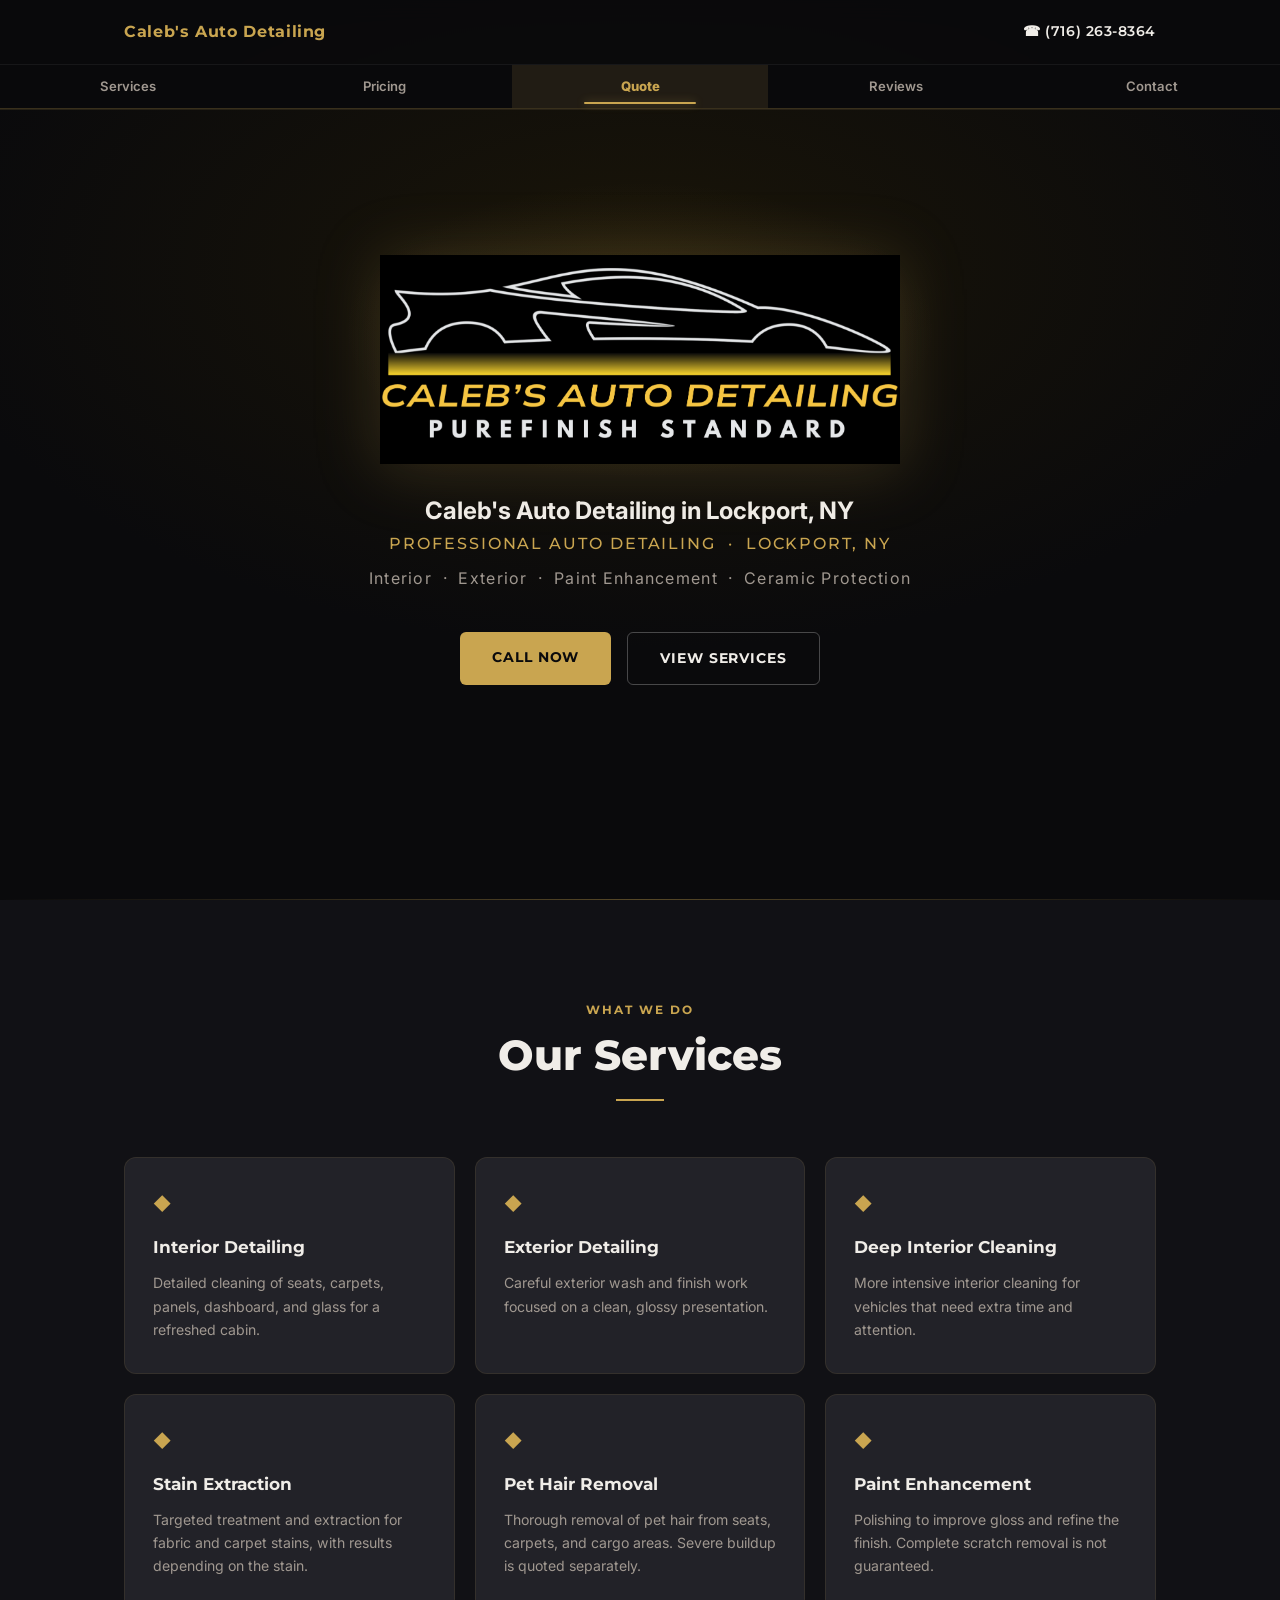
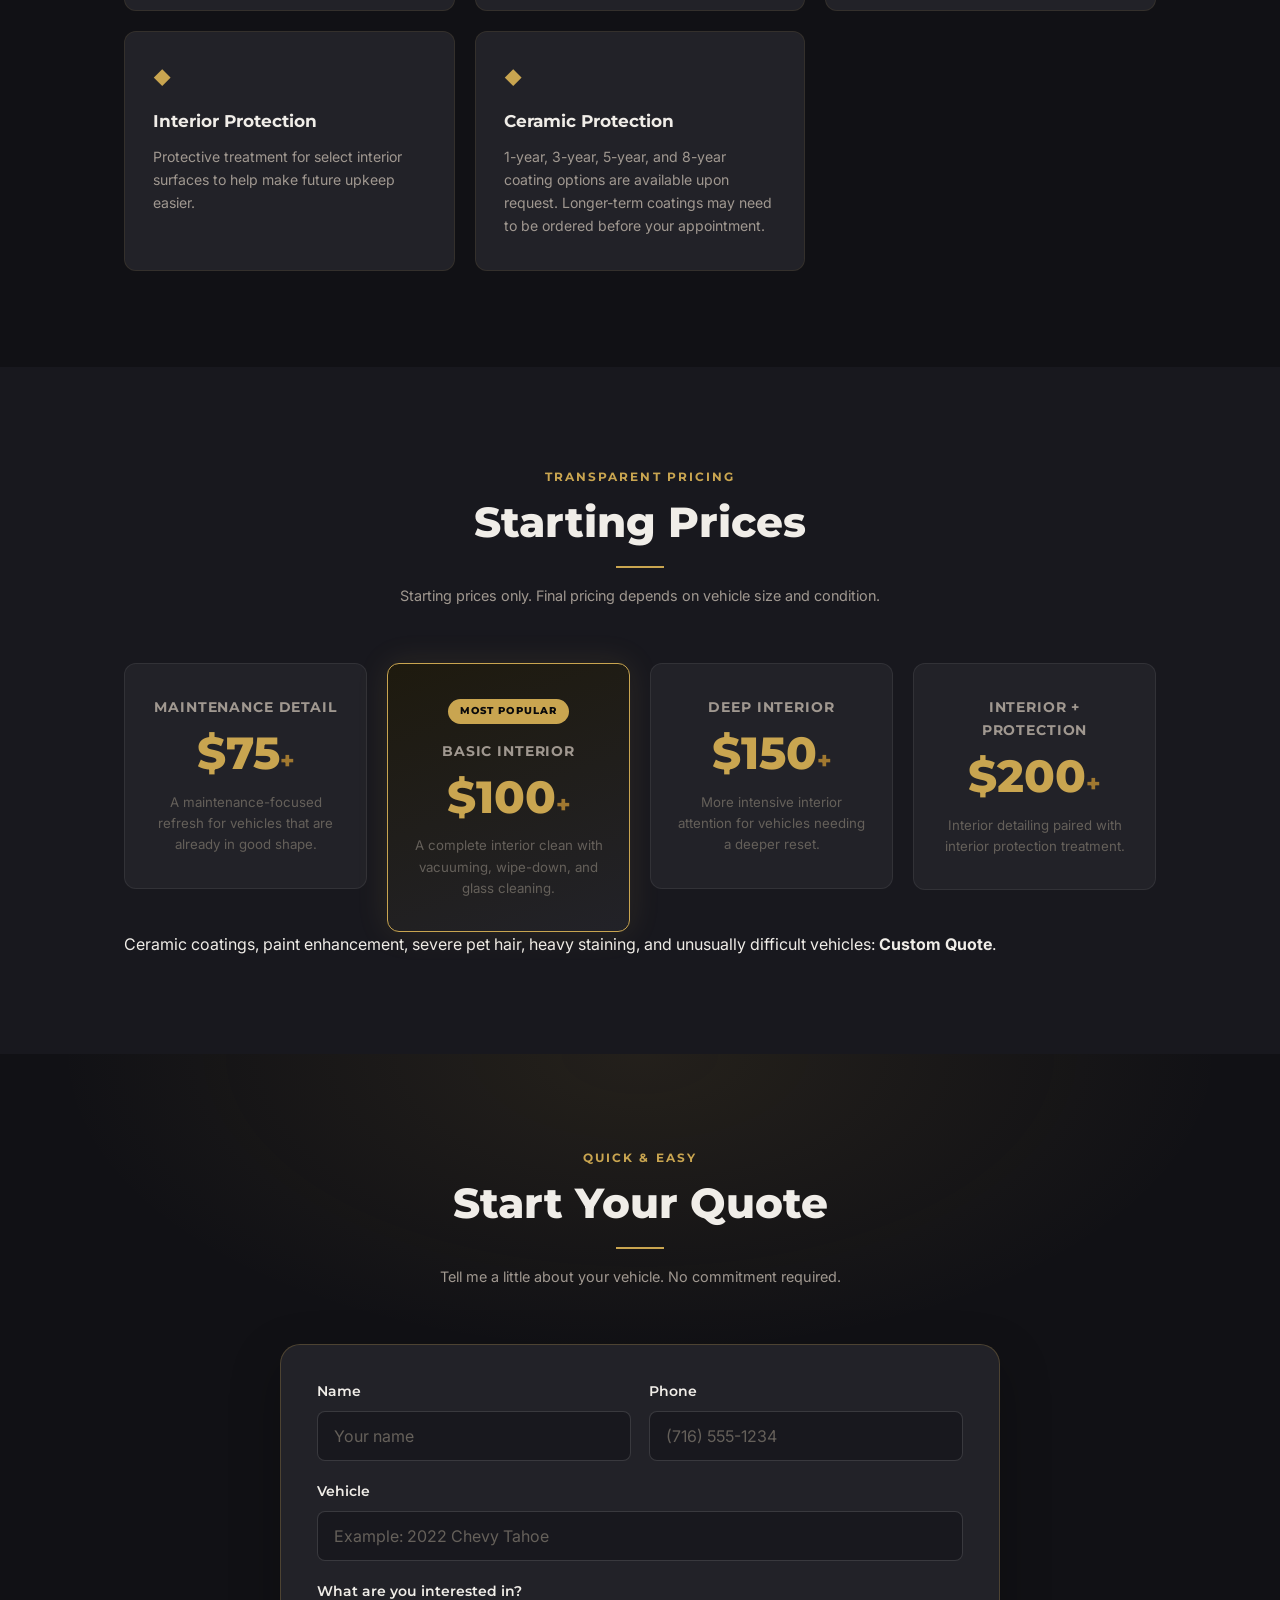
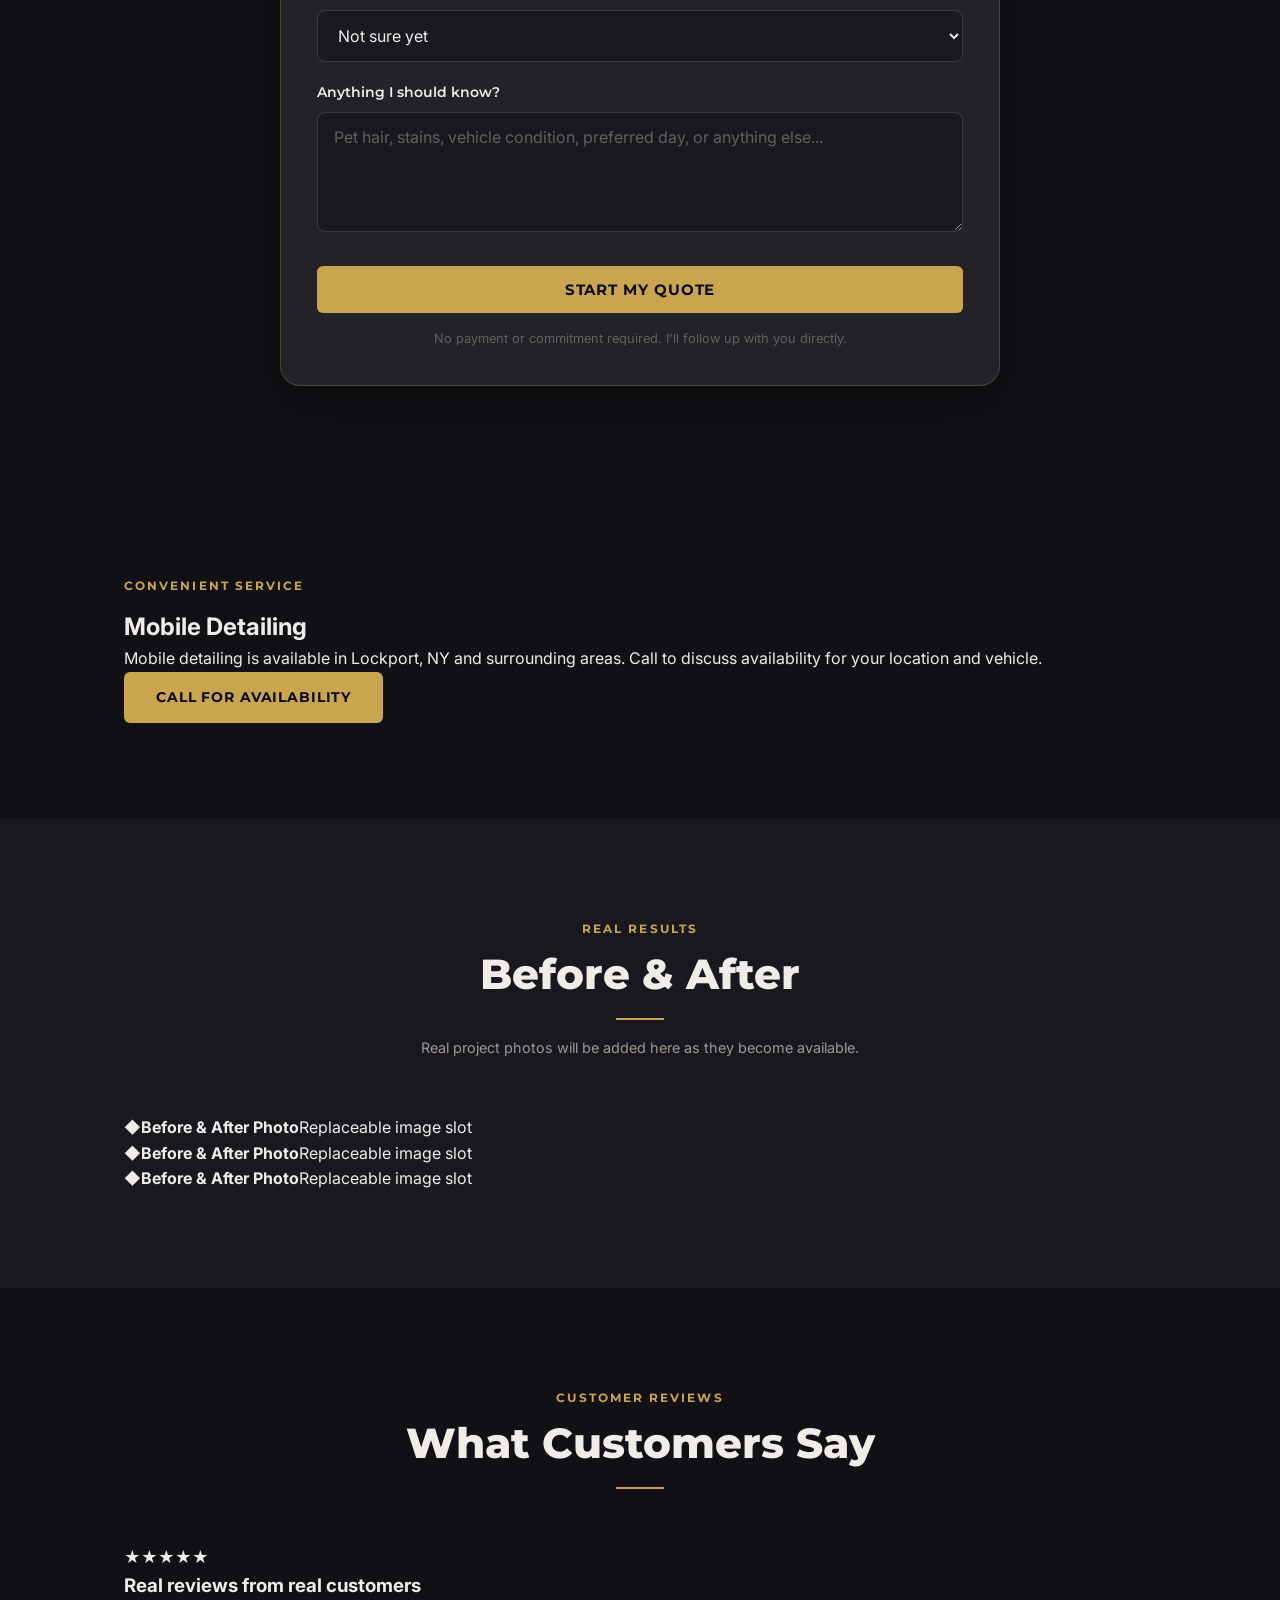
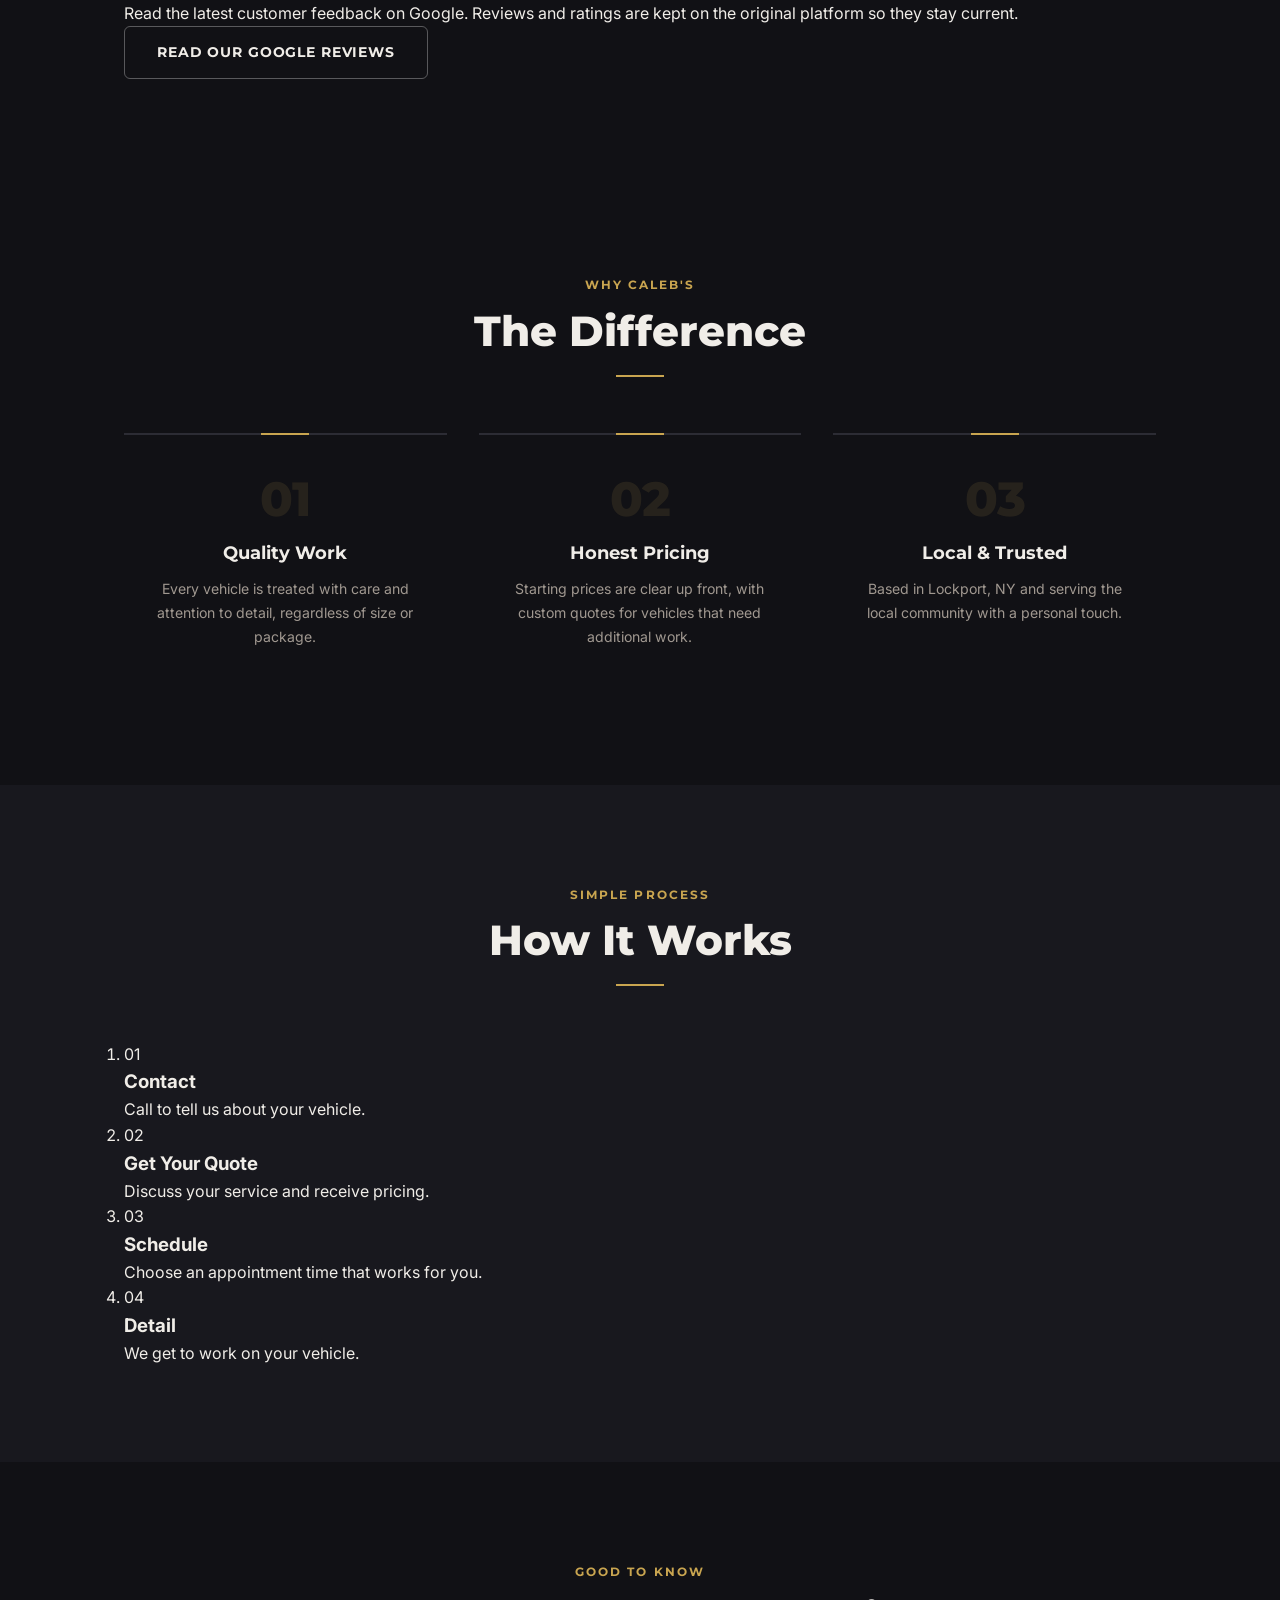
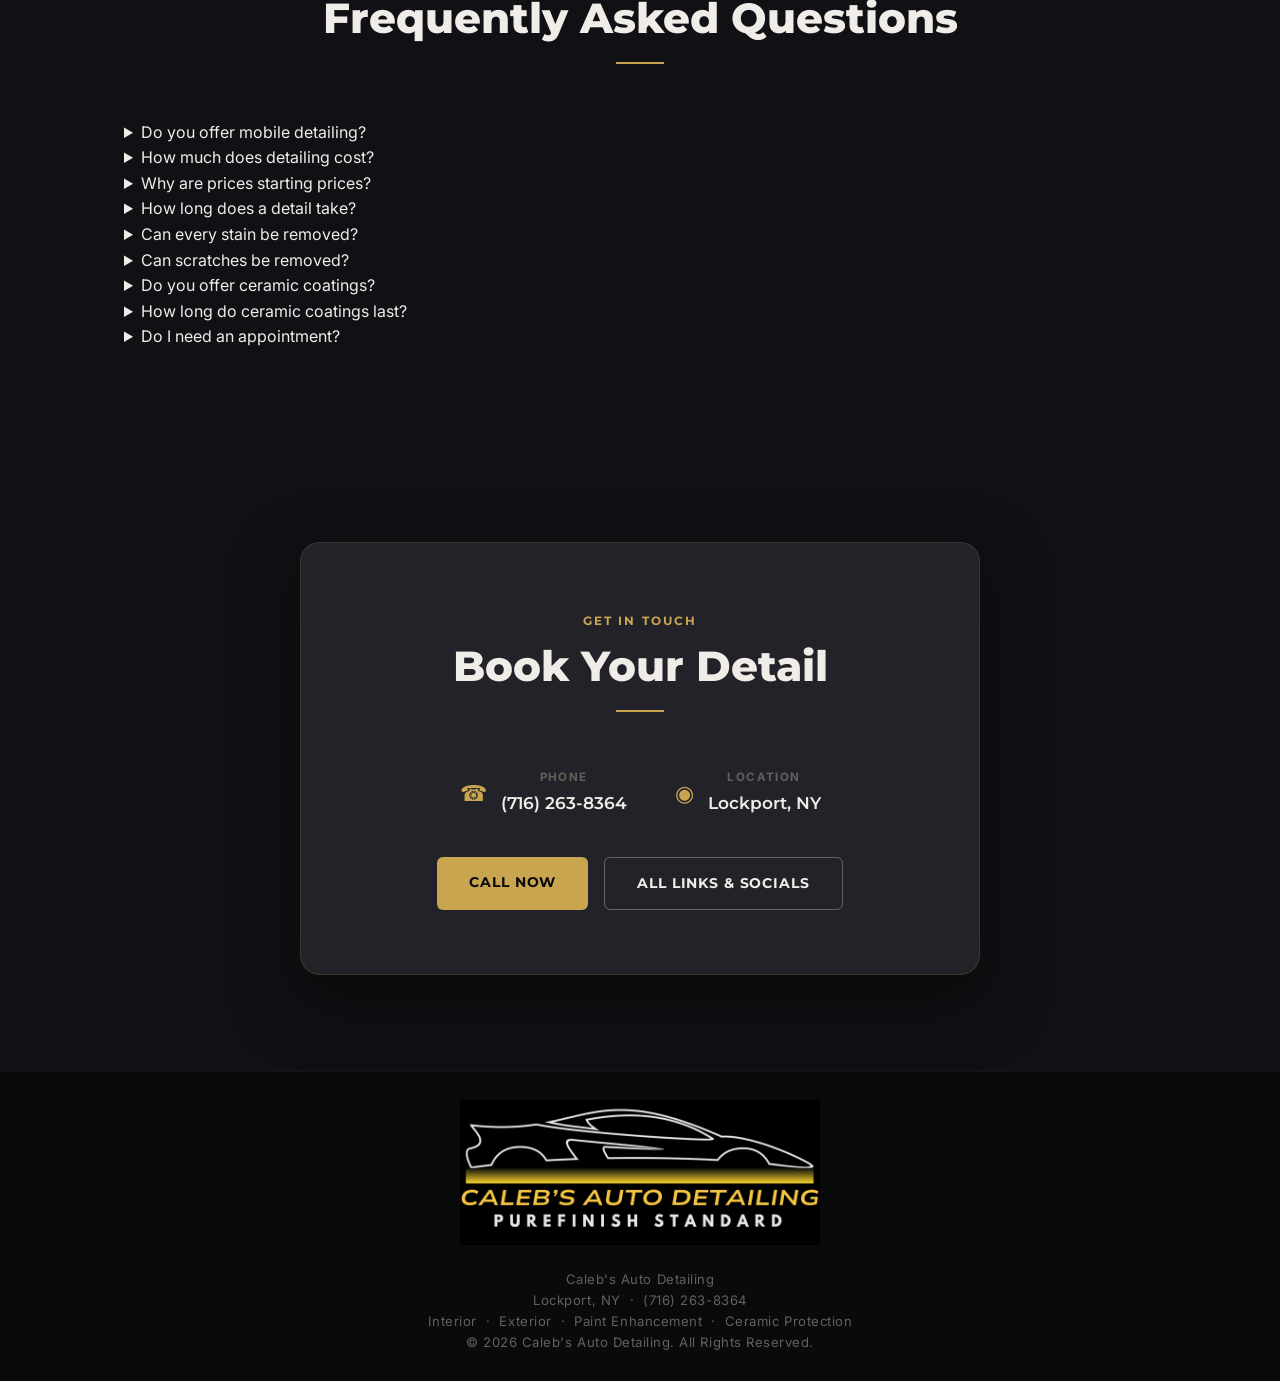
<file: index.html>
<!DOCTYPE html>
<html lang="en">
<head>
  <meta charset="UTF-8">
  <meta name="viewport" content="width=device-width, initial-scale=1.0">
  <meta name="description" content="Professional auto detailing in Lockport, NY offering interior detailing, exterior detailing, paint enhancement, ceramic protection, stain extraction, pet hair removal, and mobile detailing.">
  <meta name="theme-color" content="#0a0a0c">
  <title>Caleb's Auto Detailing | Auto Detailing in Lockport, NY</title>
  <link rel="preconnect" href="https://fonts.googleapis.com">
  <link rel="preconnect" href="https://fonts.gstatic.com" crossorigin>
  <link href="https://fonts.googleapis.com/css2?family=Montserrat:wght@400;500;600;700;800&family=Inter:wght@300;400;500&display=swap" rel="stylesheet">
  <link rel="stylesheet" href="style.css">
  <script type="application/ld+json">
  {
    "@context": "https://schema.org",
    "@type": "Auto detailing",
    "name": "Caleb's Auto Detailing",
    "description": "Professional auto detailing in Lockport, NY.",
    "telephone": "+17162638364",
    "areaServed": "Lockport, NY",
    "url": "https://calebsautodetailingny.com/"
  }
  </script>
</head>

<body>
  
<header class="nav">

  <div class="nav-inner">
    <a class="nav-brand" href="#top">
      Caleb's Auto Detailing
    </a>

    <a class="nav-cta" href="tel:+17162638364">
      ☎ (716) 263-8364
    </a>
  </div>

  <nav class="nav-tabs" aria-label="Main navigation">
    <a href="#services">Services</a>
    <a href="#pricing">Pricing</a>
    <a href="#quote">Quote</a>

    <a href="https://g.page/r/Cba6g3mGWpLaEBE/review"
       target="_blank"
       rel="noopener">
       Reviews
    </a>

    <a href="#contact">Contact</a>
  </nav>

</header>

  <main id="top">
    <section class="hero" aria-labelledby="hero-heading">
      <div class="hero-glow"></div>
      <div class="hero-content">
        <img src="CALEB’S AUTO DETAILING_20260320_212651_0000.png"
             alt="Caleb's Auto Detailing — Cleaner, Shinier, Better"
             class="hero-logo">
        <h1 id="hero-heading" class="sr-only">Caleb's Auto Detailing in Lockport, NY</h1>
        <p class="hero-sub">Professional Auto Detailing &nbsp;·&nbsp; Lockport, NY</p>
        <p class="hero-tagline">Interior &nbsp;·&nbsp; Exterior &nbsp;·&nbsp; Paint Enhancement &nbsp;·&nbsp; Ceramic Protection</p>
        <div class="hero-actions">
          <a class="btn btn-primary" href="tel:+17162638364">Call Now</a>
          <a class="btn btn-outline" href="#services">View Services</a>
        </div>
      </div>
      <div class="hero-bar"></div>
    </section>

    <section class="section-dark anchor-target" id="services" aria-labelledby="services-heading">
      <div class="container">
        <div class="section-header">
          <span class="label">What We Do</span>
          <h2 id="services-heading">Our Services</h2>
          <div class="divider"></div>
        </div>
        <div class="services-grid">
          <article class="service-card">
            <div class="service-icon" aria-hidden="true">&#9670;</div>
            <h3>Interior Detailing</h3>
            <p>Detailed cleaning of seats, carpets, panels, dashboard, and glass for a refreshed cabin.</p>
          </article>
          <article class="service-card">
            <div class="service-icon" aria-hidden="true">&#9670;</div>
            <h3>Exterior Detailing</h3>
            <p>Careful exterior wash and finish work focused on a clean, glossy presentation.</p>
          </article>
          <article class="service-card">
            <div class="service-icon" aria-hidden="true">&#9670;</div>
            <h3>Deep Interior Cleaning</h3>
            <p>More intensive interior cleaning for vehicles that need extra time and attention.</p>
          </article>
          <article class="service-card">
            <div class="service-icon" aria-hidden="true">&#9670;</div>
            <h3>Stain Extraction</h3>
            <p>Targeted treatment and extraction for fabric and carpet stains, with results depending on the stain.</p>
          </article>
          <article class="service-card">
            <div class="service-icon" aria-hidden="true">&#9670;</div>
            <h3>Pet Hair Removal</h3>
            <p>Thorough removal of pet hair from seats, carpets, and cargo areas. Severe buildup is quoted separately.</p>
          </article>
          <article class="service-card">
            <div class="service-icon" aria-hidden="true">&#9670;</div>
            <h3>Paint Enhancement</h3>
            <p>Polishing to improve gloss and refine the finish. Complete scratch removal is not guaranteed.</p>
          </article>
          <article class="service-card">
            <div class="service-icon" aria-hidden="true">&#9670;</div>
            <h3>Interior Protection</h3>
            <p>Protective treatment for select interior surfaces to help make future upkeep easier.</p>
          </article>
          <article class="service-card">
            <div class="service-icon" aria-hidden="true">&#9670;</div>
            <h3>Ceramic Protection</h3>
            <p>1-year, 3-year, 5-year, and 8-year coating options are available upon request. Longer-term coatings may need to be ordered before your appointment.</p>
          </article>
        </div>
      </div>
    </section>

    <section class="section-mid anchor-target" id="pricing" aria-labelledby="pricing-heading">
      <div class="container">
        <div class="section-header">
          <span class="label">Transparent Pricing</span>
          <h2 id="pricing-heading">Starting Prices</h2>
          <div class="divider"></div>
          <p class="section-note">Starting prices only. Final pricing depends on vehicle size and condition.</p>
        </div>
        <div class="pricing-grid">
          <article class="pricing-card">
            <div class="pricing-tier">Maintenance Detail</div>
            <div class="pricing-price">$75<span>+</span></div>
            <p>A maintenance-focused refresh for vehicles that are already in good shape.</p>
          </article>
          <article class="pricing-card pricing-featured">
            <div class="pricing-badge">Most Popular</div>
            <div class="pricing-tier">Basic Interior</div>
            <div class="pricing-price">$100<span>+</span></div>
            <p>A complete interior clean with vacuuming, wipe-down, and glass cleaning.</p>
          </article>
          <article class="pricing-card">
            <div class="pricing-tier">Deep Interior</div>
            <div class="pricing-price">$150<span>+</span></div>
            <p>More intensive interior attention for vehicles needing a deeper reset.</p>
          </article>
          <article class="pricing-card">
            <div class="pricing-tier">Interior + Protection</div>
            <div class="pricing-price">$200<span>+</span></div>
            <p>Interior detailing paired with interior protection treatment.</p>
          </article>
        </div>
        <p class="pricing-custom">Ceramic coatings, paint enhancement, severe pet hair, heavy staining, and unusually difficult vehicles: <strong>Custom Quote</strong>.</p>
      </div>
    </section>
 <section class="quote-section anchor-target" id="quote">
  <div class="container">

    <div class="section-header">
      <span class="label">Quick & Easy</span>
      <h2>Start Your Quote</h2>
      <div class="divider"></div>
      <p class="section-note">
        Tell me a little about your vehicle. No commitment required.
      </p>
    </div>

    <form
      class="quote-form"
      id="quoteForm"
      action="https://formspree.io/f/xoeapkpq"
      method="POST">

      <div class="quote-row">
        <div class="quote-field">
          <label for="quoteName">Name</label>
          <input
            type="text"
            id="quoteName"
            name="name"
            placeholder="Your name"
            required>
        </div>

        <div class="quote-field">
          <label for="quotePhone">Phone</label>
          <input
            type="tel"
            id="quotePhone"
            name="phone"
            placeholder="(716) 555-1234"
            required>
        </div>
      </div>

      <div class="quote-field">
        <label for="quoteVehicle">Vehicle</label>
        <input
          type="text"
          id="quoteVehicle"
          name="vehicle"
          placeholder="Example: 2022 Chevy Tahoe">
      </div>

      <div class="quote-field">
        <label for="quoteService">What are you interested in?</label>

        <select id="quoteService" name="service">
          <option value="">Not sure yet</option>
          <option>Interior Detailing</option>
          <option>Exterior Detailing</option>
          <option>Full Detail</option>
          <option>Paint Enhancement</option>
          <option>Ceramic Coating</option>
          <option>Maintenance Detail</option>
          <option>Other / Custom Quote</option>
        </select>
      </div>

      <div class="quote-field">
        <label for="quoteMessage">Anything I should know?</label>
        <textarea
          id="quoteMessage"
          name="message"
          rows="4"
          placeholder="Pet hair, stains, vehicle condition, preferred day, or anything else..."></textarea>
      </div>

      <button type="submit" class="btn btn-primary quote-submit">
        START MY QUOTE
      </button>

      <p class="quote-small">
        No payment or commitment required. I'll follow up with you directly.
      </p>

    </form>

  </div>
 </section>

  <section class="section-dark mobile-section" id="mobile" aria-labelledby="mobile-heading">
      <div class="container">
        <div class="mobile-detailing-card">
          <div>
            <span class="label">Convenient Service</span>
            <h2 id="mobile-heading">Mobile Detailing</h2>
            <p>Mobile detailing is available in Lockport, NY and surrounding areas. Call to discuss availability for your location and vehicle.</p>
          </div>
          <a class="btn btn-primary" href="tel:+17162638364">Call for Availability</a>
        </div>
      </div>
    </section>

    <section class="section-mid anchor-target" id="results" aria-labelledby="results-heading">
      <div class="container">
        <div class="section-header">
          <span class="label">Real Results</span>
          <h2 id="results-heading">Before &amp; After</h2>
          <div class="divider"></div>
          <p class="section-note">Real project photos will be added here as they become available.</p>
        </div>
        <div class="results-grid">
          <div class="photo-slot"><span class="photo-slot-mark" aria-hidden="true">&#9670;</span><strong>Before &amp; After Photo</strong><span>Replaceable image slot</span></div>
          <div class="photo-slot"><span class="photo-slot-mark" aria-hidden="true">&#9670;</span><strong>Before &amp; After Photo</strong><span>Replaceable image slot</span></div>
          <div class="photo-slot"><span class="photo-slot-mark" aria-hidden="true">&#9670;</span><strong>Before &amp; After Photo</strong><span>Replaceable image slot</span></div>
        </div>
      </div>
    </section>

    <section class="section-dark reviews-section" id="reviews" aria-labelledby="reviews-heading">
      <div class="container">
        <div class="section-header">
          <span class="label">Customer Reviews</span>
          <h2 id="reviews-heading">What Customers Say</h2>
          <div class="divider"></div>
        </div>
        <div class="reviews-card">
          <div class="review-stars" aria-hidden="true">★★★★★</div>
          <h3>Real reviews from real customers</h3>
          <p>Read the latest customer feedback on Google. Reviews and ratings are kept on the original platform so they stay current.</p>
          <a class="btn btn-outline-light" href="https://g.page/r/Cba6g3mGWpLaEBE/review" target="_blank" rel="noopener">Read Our Google Reviews</a>
        </div>
      </div>
    </section>

    <section class="section-dark anchor-target" id="why" aria-labelledby="why-heading">
      <div class="container">
        <div class="section-header">
          <span class="label">Why Caleb's</span>
          <h2 id="why-heading">The Difference</h2>
          <div class="divider"></div>
        </div>
        <div class="pillars-grid">
          <article class="pillar">
            <div class="pillar-number">01</div>
            <h3>Quality Work</h3>
            <p>Every vehicle is treated with care and attention to detail, regardless of size or package.</p>
          </article>
          <article class="pillar">
            <div class="pillar-number">02</div>
            <h3>Honest Pricing</h3>
            <p>Starting prices are clear up front, with custom quotes for vehicles that need additional work.</p>
          </article>
          <article class="pillar">
            <div class="pillar-number">03</div>
            <h3>Local &amp; Trusted</h3>
            <p>Based in Lockport, NY and serving the local community with a personal touch.</p>
          </article>
        </div>
      </div>
    </section>

    <section class="section-mid process-section" id="process" aria-labelledby="process-heading">
      <div class="container">
        <div class="section-header">
          <span class="label">Simple Process</span>
          <h2 id="process-heading">How It Works</h2>
          <div class="divider"></div>
        </div>
        <ol class="process-grid">
          <li><span class="process-number">01</span><h3>Contact</h3><p>Call to tell us about your vehicle.</p></li>
          <li><span class="process-number">02</span><h3>Get Your Quote</h3><p>Discuss your service and receive pricing.</p></li>
          <li><span class="process-number">03</span><h3>Schedule</h3><p>Choose an appointment time that works for you.</p></li>
          <li><span class="process-number">04</span><h3>Detail</h3><p>We get to work on your vehicle.</p></li>
        </ol>
      </div>
    </section>

    <section class="section-dark faq-section" id="faq" aria-labelledby="faq-heading">
      <div class="container faq-container">
        <div class="section-header">
          <span class="label">Good to Know</span>
          <h2 id="faq-heading">Frequently Asked Questions</h2>
          <div class="divider"></div>
        </div>
        <div class="faq-list">
          <details><summary>Do you offer mobile detailing?</summary><p>Yes. Mobile detailing is available in Lockport, NY and surrounding areas. Call for availability at your location.</p></details>
          <details><summary>How much does detailing cost?</summary><p>Starting prices range from $50+ to $190+ for the listed interior packages. Final pricing depends on vehicle size and condition.</p></details>
          <details><summary>Why are prices starting prices?</summary><p>Vehicle size, condition, buildup, and the requested service can change the time and materials needed, so final pricing is confirmed after discussing the vehicle.</p></details>
          <details><summary>How long does a detail take?</summary><p>Time depends on the service, vehicle size, and condition. A time estimate can be discussed when you call for your quote.</p></details>
          <details><summary>Can every stain be removed?</summary><p>Not every stain can be completely removed. Results depend on the stain, fabric, age, and previous treatments.</p></details>
          <details><summary>Can scratches be removed?</summary><p>Paint enhancement can improve gloss and reduce the appearance of some defects, but complete scratch removal is not guaranteed.</p></details>
          <details><summary>Do you offer ceramic coatings?</summary><p>Yes. Ceramic protection options are available upon request, including 1-year, 3-year, 5-year, and 8-year options.</p></details>
          <details><summary>How long do ceramic coatings last?</summary><p>Longevity depends on the coating, preparation, maintenance, environment, and vehicle care. Longer-term options may need to be ordered before the appointment.</p></details>
          <details><summary>Do I need an appointment?</summary><p>Please call ahead so availability and the right service can be discussed before you arrive.</p></details>
        </div>
      </div>
    </section>

    <section class="section-contact anchor-target" id="contact" aria-labelledby="contact-heading">
      <div class="container">
        <div class="contact-card">
          <div class="section-header">
            <span class="label">Get in Touch</span>
            <h2 id="contact-heading">Book Your Detail</h2>
            <div class="divider"></div>
          </div>
          <div class="contact-details">
            <div class="contact-item">
              <span class="contact-icon" aria-hidden="true">&#9742;</span>
              <div><div class="contact-label">Phone</div><a href="tel:+17162638364" class="contact-value">(716) 263-8364</a></div>
            </div>
            <div class="contact-item">
              <span class="contact-icon" aria-hidden="true">&#9673;</span>
              <div><div class="contact-label">Location</div><div class="contact-value">Lockport, NY</div></div>
            </div>
          </div>
          <div class="contact-actions">
            <a class="btn btn-primary" href="tel:+17162638364">Call Now</a>
            <a class="btn btn-outline-light" href="links.html">All Links &amp; Socials</a>
          </div>
        </div>
      </div>
    </section>
  </main>

  <footer class="footer">
    <div class="container footer-inner">
      <img src="CALEB’S AUTO DETAILING_20260320_212651_0000.png" alt="Caleb's Auto Detailing" class="footer-logo" loading="lazy">
      <div class="footer-copy">
        <p class="footer-business">Caleb's Auto Detailing</p>
        <p>Lockport, NY &nbsp;·&nbsp; <a href="tel:+17162638364">(716) 263-8364</a></p>
        <p>Interior &nbsp;·&nbsp; Exterior &nbsp;·&nbsp; Paint Enhancement &nbsp;·&nbsp; Ceramic Protection</p>
        <p class="footer-legal">&copy; 2026 Caleb's Auto Detailing. All Rights Reserved.</p>
      </div>
    </div>
  </footer>

</body>
</html>
</file>
<file: style.css>
/* ============================================
   CALEB'S AUTO DETAILING — PREMIUM STYLESHEET
   ============================================ */

:root {
  --gold:        #C9A550;
  --gold-light:  #E2C06A;
  --gold-dark:   #A07830;
  --black:       #0A0A0C;
  --dark-1:      #111115;
  --dark-2:      #18181E;
  --dark-3:      #222228;
  --dark-4:      #2C2C34;
  --mid:         #1C1C22;
  --text-primary:   #F0EDE8;
  --text-secondary: #A09890;
  --text-muted:     #65605A;
  --radius:      12px;
  --radius-lg:   20px;
}

*, *::before, *::after { box-sizing: border-box; margin: 0; padding: 0; }

html { scroll-behavior: smooth; }

body {
  font-family: 'Inter', sans-serif;
  background: var(--black);
  color: var(--text-primary);
  line-height: 1.6;
  -webkit-font-smoothing: antialiased;
}

a { text-decoration: none; color: inherit; }

img { display: block; }

.container {
  max-width: 1080px;
  margin: 0 auto;
  padding: 0 24px;
}

/* ── BUTTONS ── */
.btn {
  display: inline-block;
  padding: 14px 32px;
  border-radius: 6px;
  font-family: 'Montserrat', sans-serif;
  font-weight: 700;
  font-size: 0.9rem;
  letter-spacing: 0.06em;
  text-transform: uppercase;
  transition: all 0.25s ease;
  cursor: pointer;
}

.btn-primary {
  background: var(--gold);
  color: var(--black);
}
.btn-primary:hover {
  background: var(--gold-light);
  transform: translateY(-2px);
  box-shadow: 0 8px 28px rgba(201,165,80,0.35);
}

.btn-outline {
  background: transparent;
  color: var(--text-primary);
  border: 1.5px solid rgba(255,255,255,0.25);
}
.btn-outline:hover {
  border-color: var(--gold);
  color: var(--gold);
  transform: translateY(-2px);
}

.btn-outline-light {
  background: transparent;
  color: var(--text-primary);
  border: 1.5px solid rgba(255,255,255,0.3);
}
.btn-outline-light:hover {
  border-color: var(--gold-light);
  color: var(--gold-light);
  transform: translateY(-2px);
}

/* ── NAV ── */
.nav {
  position: fixed;
  top: 0;
  left: 0;
  right: 0;
  z-index: 100;
  background: rgba(10,10,12,0.85);
  backdrop-filter: blur(12px);
  -webkit-backdrop-filter: blur(12px);
  border-bottom: 1px solid rgba(201,165,80,0.15);
}

.nav-inner {
  max-width: 1080px;
  margin: 0 auto;
  padding: 0 24px;
  height: 64px;
  display: flex;
  align-items: center;
  justify-content: space-between;
}

.nav-tabs {
  width: 100%;
  display: grid;
  grid-template-columns: repeat(5, 1fr);
  align-items: center;
  background: rgba(10, 10, 12, 0.98);
  border-top: 1px solid rgba(255, 255, 255, 0.06);
  border-bottom: 1px solid rgba(201, 165, 80, 0.25);
}

.nav-tabs a {
  display: flex;
  align-items: center;
  justify-content: center;
  min-width: 0;
  padding: 11px 2px;
  text-align: center;
  color: var(--text-secondary);
  font-size: 0.82rem;
  font-weight: 600;
  white-space: nowrap;
}

.nav-tabs a:hover {
  color: var(--gold);
  background: rgba(201, 165, 80, 0.06);
}
.nav-tabs a:nth-child(3) {
  color: var(--gold);
  background: rgba(201, 165, 80, 0.12);
  font-weight: 800;
  position: relative;
}

.nav-tabs a:nth-child(3)::after {
  content: "";
  position: absolute;
  bottom: 4px;
  left: 28%;
  right: 28%;
  height: 2px;
  background: var(--gold);
  border-radius: 2px;
  box-shadow: 0 0 8px rgba(201, 165, 80, 0.45);
}

.nav-tabs a:nth-child(3):hover {
  background: rgba(201, 165, 80, 0.20);
}

.nav-brand {
  font-family: 'Montserrat', sans-serif;
  font-weight: 700;
  font-size: 1rem;
  letter-spacing: 0.04em;
  color: var(--gold);
}

.nav-cta {
  font-family: 'Montserrat', sans-serif;
  font-weight: 600;
  font-size: 0.85rem;
  letter-spacing: 0.04em;
  color: var(--text-primary);
  transition: color 0.2s;
}
.nav-cta:hover { color: var(--gold); }

/* ── HERO ── */
.hero {
  position: relative;
  min-height: 100vh;
  display: flex;
  flex-direction: column;
  align-items: center;
  justify-content: center;
  text-align: center;
  padding: 120px 24px 80px;
  background: radial-gradient(ellipse 80% 60% at 50% 30%, #1a1508 0%, var(--black) 70%);
  overflow: hidden;
}

.hero-glow {
  position: absolute;
  top: 20%;
  left: 50%;
  transform: translateX(-50%);
  width: 600px;
  height: 300px;
  background: radial-gradient(ellipse, rgba(201,165,80,0.12) 0%, transparent 70%);
  pointer-events: none;
}

.hero-content {
  position: relative;
  z-index: 1;
  max-width: 800px;
}

.hero-logo {
  width: 100%;
  max-width: 520px;
  margin: 0 auto 28px;
  filter: drop-shadow(0 4px 32px rgba(201,165,80,0.2));
}

.hero-sub {
  font-family: 'Montserrat', sans-serif;
  font-size: 1rem;
  font-weight: 500;
  letter-spacing: 0.12em;
  text-transform: uppercase;
  color: var(--gold);
  margin-bottom: 10px;
}

.hero-tagline {
  font-size: 1rem;
  color: var(--text-secondary);
  letter-spacing: 0.08em;
  margin-bottom: 40px;
}

.hero-actions {
  display: flex;
  gap: 16px;
  justify-content: center;
  flex-wrap: wrap;
}

.hero-bar {
  position: absolute;
  bottom: 0;
  left: 0;
  right: 0;
  height: 1px;
  background: linear-gradient(to right, transparent, rgba(201,165,80,0.4), transparent);
}

/* ── SECTION HEADERS ── */
.section-header {
  text-align: center;
  margin-bottom: 56px;
}

.label {
  display: inline-block;
  font-family: 'Montserrat', sans-serif;
  font-size: 0.72rem;
  font-weight: 700;
  letter-spacing: 0.18em;
  text-transform: uppercase;
  color: var(--gold);
  margin-bottom: 12px;
}

.section-header h2 {
  font-family: 'Montserrat', sans-serif;
  font-size: clamp(1.8rem, 4vw, 2.6rem);
  font-weight: 800;
  color: var(--text-primary);
  margin-bottom: 18px;
  line-height: 1.2;
}

.divider {
  width: 48px;
  height: 2px;
  background: var(--gold);
  margin: 0 auto;
}

.section-note {
  margin-top: 16px;
  color: var(--text-secondary);
  font-size: 0.9rem;
}

/* ── SECTION BACKGROUNDS ── */
.section-dark {
  padding: 96px 0;
  background: var(--dark-1);
}

.section-mid {
  padding: 96px 0;
  background: var(--dark-2);
}

/* ── SERVICES GRID ── */
.services-grid {
  display: grid;
  grid-template-columns: repeat(3, 1fr);
  gap: 20px;
}

.service-card {
  background: var(--dark-3);
  border: 1px solid rgba(201,165,80,0.1);
  border-radius: var(--radius);
  padding: 32px 28px;
  transition: border-color 0.25s, transform 0.25s, box-shadow 0.25s;
}
.service-card:hover {
  border-color: rgba(201,165,80,0.4);
  transform: translateY(-4px);
  box-shadow: 0 12px 36px rgba(0,0,0,0.4);
}

.service-icon {
  color: var(--gold);
  font-size: 1.1rem;
  margin-bottom: 16px;
}

.service-card h3 {
  font-family: 'Montserrat', sans-serif;
  font-size: 1.05rem;
  font-weight: 700;
  color: var(--text-primary);
  margin-bottom: 10px;
}

.service-card p {
  font-size: 0.88rem;
  color: var(--text-secondary);
  line-height: 1.65;
}

/* ── PRICING GRID ── */
.pricing-grid {
  display: grid;
  grid-template-columns: repeat(4, 1fr);
  gap: 20px;
  align-items: start;
}

.pricing-card {
  background: var(--dark-3);
  border: 1px solid rgba(255,255,255,0.07);
  border-radius: var(--radius);
  padding: 32px 24px;
  text-align: center;
  position: relative;
  transition: transform 0.25s, box-shadow 0.25s;
}
.pricing-card:hover {
  transform: translateY(-4px);
  box-shadow: 0 12px 36px rgba(0,0,0,0.4);
}

.pricing-featured {
  background: linear-gradient(160deg, #1e1a0e 0%, var(--dark-3) 100%);
  border-color: var(--gold);
  box-shadow: 0 0 32px rgba(201,165,80,0.12);
}

.pricing-badge {
  display: inline-block;
  background: var(--gold);
  color: var(--black);
  font-family: 'Montserrat', sans-serif;
  font-size: 0.65rem;
  font-weight: 800;
  letter-spacing: 0.1em;
  text-transform: uppercase;
  padding: 4px 12px;
  border-radius: 50px;
  margin-bottom: 16px;
}

.pricing-tier {
  font-family: 'Montserrat', sans-serif;
  font-size: 0.9rem;
  font-weight: 700;
  letter-spacing: 0.06em;
  text-transform: uppercase;
  color: var(--text-secondary);
  margin-bottom: 12px;
}

.pricing-price {
  font-family: 'Montserrat', sans-serif;
  font-size: 2.8rem;
  font-weight: 800;
  color: var(--gold);
  line-height: 1;
  margin-bottom: 16px;
}
.pricing-price span {
  font-size: 1.5rem;
  color: var(--gold-dark);
}

.pricing-card p {
  font-size: 0.83rem;
  color: var(--text-muted);
  line-height: 1.6;
}

/* ── PILLARS ── */
.pillars-grid {
  display: grid;
  grid-template-columns: repeat(3, 1fr);
  gap: 32px;
}

.pillar {
  text-align: center;
  padding: 40px 28px;
  border-top: 2px solid var(--dark-4);
  position: relative;
}
.pillar::before {
  content: '';
  position: absolute;
  top: -2px;
  left: 50%;
  transform: translateX(-50%);
  width: 48px;
  height: 2px;
  background: var(--gold);
}

.pillar-number {
  font-family: 'Montserrat', sans-serif;
  font-size: 3rem;
  font-weight: 800;
  color: rgba(201,165,80,0.12);
  line-height: 1;
  margin-bottom: 16px;
  letter-spacing: -0.02em;
}

.pillar h3 {
  font-family: 'Montserrat', sans-serif;
  font-size: 1.1rem;
  font-weight: 700;
  color: var(--text-primary);
  margin-bottom: 10px;
}

.pillar p {
  font-size: 0.88rem;
  color: var(--text-secondary);
  line-height: 1.7;
}

/* ── CONTACT ── */
.section-contact {
  padding: 96px 0;
  background: var(--dark-1);
}

.contact-card {
  background: var(--dark-3);
  border: 1px solid rgba(201,165,80,0.15);
  border-radius: var(--radius-lg);
  padding: 64px 56px;
  max-width: 680px;
  margin: 0 auto;
  text-align: center;
  box-shadow: 0 24px 64px rgba(0,0,0,0.5);
}

.contact-details {
  display: flex;
  justify-content: center;
  gap: 48px;
  margin-bottom: 40px;
  flex-wrap: wrap;
}

.contact-item {
  display: flex;
  align-items: center;
  gap: 14px;
}

.contact-icon {
  font-size: 1.4rem;
  color: var(--gold);
}

.contact-label {
  font-size: 0.72rem;
  font-weight: 700;
  letter-spacing: 0.12em;
  text-transform: uppercase;
  color: var(--text-muted);
  margin-bottom: 3px;
}

.contact-value {
  font-family: 'Montserrat', sans-serif;
  font-size: 1.05rem;
  font-weight: 600;
  color: var(--text-primary);
  transition: color 0.2s;
}
a.contact-value:hover { color: var(--gold); }

.contact-actions {
  display: flex;
  gap: 16px;
  justify-content: center;
  flex-wrap: wrap;
}

/* ── FOOTER ── */
.footer {
  background: var(--black);
  border-top: 1px solid rgba(255,255,255,0.05);
  padding: 28px 0;
  text-align: center;
}

.footer p {
  font-size: 0.82rem;
  color: var(--text-muted);
  letter-spacing: 0.04em;
}

.footer-inner {
  display: flex;
  flex-direction: column;
  align-items: center;
  justify-content: center;
  width: 100%;
}

.footer-logo {
  display: block;
  width: 100%;
  max-width: 360px;
  height: auto;
  margin: 0 auto 24px;
  object-fit: contain;
}

/* ── LINKS PAGE ── */
.links-body {
  background: radial-gradient(ellipse 80% 50% at 50% 0%, #1a1508, var(--black));
  min-height: 100vh;
}

.links-page {
  display: flex;
  flex-direction: column;
  align-items: center;
  padding: 48px 24px 64px;
  max-width: 480px;
  margin: 0 auto;
}

.links-back {
  align-self: flex-start;
  font-size: 0.82rem;
  font-weight: 600;
  color: var(--text-secondary);
  letter-spacing: 0.04em;
  margin-bottom: 40px;
  transition: color 0.2s;
}
.links-back:hover { color: var(--gold); }

.links-logo {
  width: 100%;
  max-width: 280px;
  margin: 0 auto 20px;
  filter: drop-shadow(0 4px 24px rgba(201,165,80,0.15));
}

.links-title {
  font-family: 'Montserrat', sans-serif;
  font-size: 1.4rem;
  font-weight: 800;
  color: var(--text-primary);
  margin-bottom: 6px;
  text-align: center;
}

.links-sub {
  font-size: 0.88rem;
  color: var(--text-secondary);
  letter-spacing: 0.08em;
  text-align: center;
}

.links-divider {
  width: 40px;
  height: 2px;
  background: var(--gold);
  margin: 24px auto 36px;
}

.link-buttons {
  display: flex;
  flex-direction: column;
  gap: 12px;
  width: 100%;
}

.link-btn {
  display: flex;
  align-items: center;
  gap: 16px;
  background: var(--dark-3);
  border: 1px solid rgba(201,165,80,0.12);
  border-radius: var(--radius);
  padding: 18px 22px;
  transition: all 0.22s ease;
  color: var(--text-primary);
}
.link-btn:hover {
  border-color: var(--gold);
  background: var(--dark-4);
  transform: translateX(4px);
}

.link-btn-icon {
  font-family: 'Montserrat', sans-serif;
  font-weight: 800;
  font-size: 1rem;
  color: var(--gold);
  width: 28px;
  text-align: center;
  flex-shrink: 0;
}

.link-btn-text {
  flex: 1;
  font-family: 'Montserrat', sans-serif;
  font-weight: 600;
  font-size: 0.92rem;
}

.link-btn-arrow {
  font-size: 1.3rem;
  color: var(--text-muted);
  transition: color 0.2s;
}
.link-btn:hover .link-btn-arrow { color: var(--gold); }

.links-footer {
  margin-top: 48px;
  font-size: 0.78rem;
  color: var(--text-muted);
  text-align: center;
}

/* — QUOTE SECTION — */

.quote-section {
  padding: 90px 0;
  background:
    radial-gradient(
      ellipse 70% 45% at 50% 0%,
      rgba(201, 165, 80, 0.10),
      transparent 65%
    ),
    var(--dark-1);
}

.quote-form {
  max-width: 720px;
  margin: 40px auto 0;
  padding: 36px;
  background: var(--dark-3);
  border: 1px solid rgba(201, 165, 80, 0.25);
  border-radius: var(--radius-lg);
  box-shadow: 0 18px 50px rgba(0, 0, 0, 0.25);
}

.quote-row {
  display: grid;
  grid-template-columns: 1fr 1fr;
  gap: 18px;
}

.quote-field {
  margin-bottom: 20px;
}

.quote-field label {
  display: block;
  margin-bottom: 8px;
  font-family: 'Montserrat', sans-serif;
  font-weight: 600;
  font-size: 0.85rem;
  color: var(--text-primary);
}

.quote-field input,
.quote-field select,
.quote-field textarea {
  width: 100%;
  padding: 14px 16px;
  border: 1px solid rgba(255, 255, 255, 0.14);
  border-radius: 8px;
  background: var(--dark-2);
  color: var(--text-primary);
  font-family: 'Inter', sans-serif;
  font-size: 1rem;
  transition: border-color 0.2s, box-shadow 0.2s;
}

.quote-field input::placeholder,
.quote-field textarea::placeholder {
  color: var(--text-muted);
}

.quote-field input:focus,
.quote-field select:focus,
.quote-field textarea:focus {
  outline: none;
  border-color: var(--gold);
  box-shadow: 0 0 0 3px rgba(201, 165, 80, 0.10);
}

.quote-field select option {
  background: var(--dark-2);
  color: var(--text-primary);
}

.quote-field textarea {
  resize: vertical;
  min-height: 120px;
}

.quote-submit {
  width: 100%;
  border: none;
  cursor: pointer;
  margin-top: 6px;
  font-size: 0.95rem;
}

.quote-small {
  margin-top: 16px;
  text-align: center;
  color: var(--text-muted);
  font-size: 0.8rem;
}
/* ── RESPONSIVE ── */
@media (max-width: 900px) {
  .pricing-grid {
    grid-template-columns: repeat(2, 1fr);
  }
}

@media (max-width: 700px) {
  .services-grid {
    grid-template-columns: repeat(2, 1fr);
  }
  .pillars-grid {
    grid-template-columns: 1fr;
    gap: 0;
  }
  .pillar {
    padding: 32px 0;
  }
  .contact-card {
    padding: 40px 28px;
  }
  .contact-details {
    flex-direction: column;
    gap: 24px;
    align-items: center;
  }
}

@media (max-width: 480px) {
  .services-grid {
    grid-template-columns: 1fr;
  }
  .pricing-grid {
    grid-template-columns: 1fr;
  }
  .hero-logo {
    max-width: 320px;
  }
  .nav-brand {
    font-size: 0.88rem;
  }
   
 .nav-tabs a {
  font-size: 0.72rem;
  padding: 10px 1px;
 }

 .nav-inner {
  padding: 0 14px;
 }
   .quote-section {
  padding: 65px 0;
}

.quote-form {
  padding: 24px 18px;
  margin-top: 28px;
}

.quote-row {
  grid-template-columns: 1fr;
  gap: 0;
}

.quote-field input,
.quote-field select,
.quote-field textarea {
  font-size: 16px;
}
}
</file>
